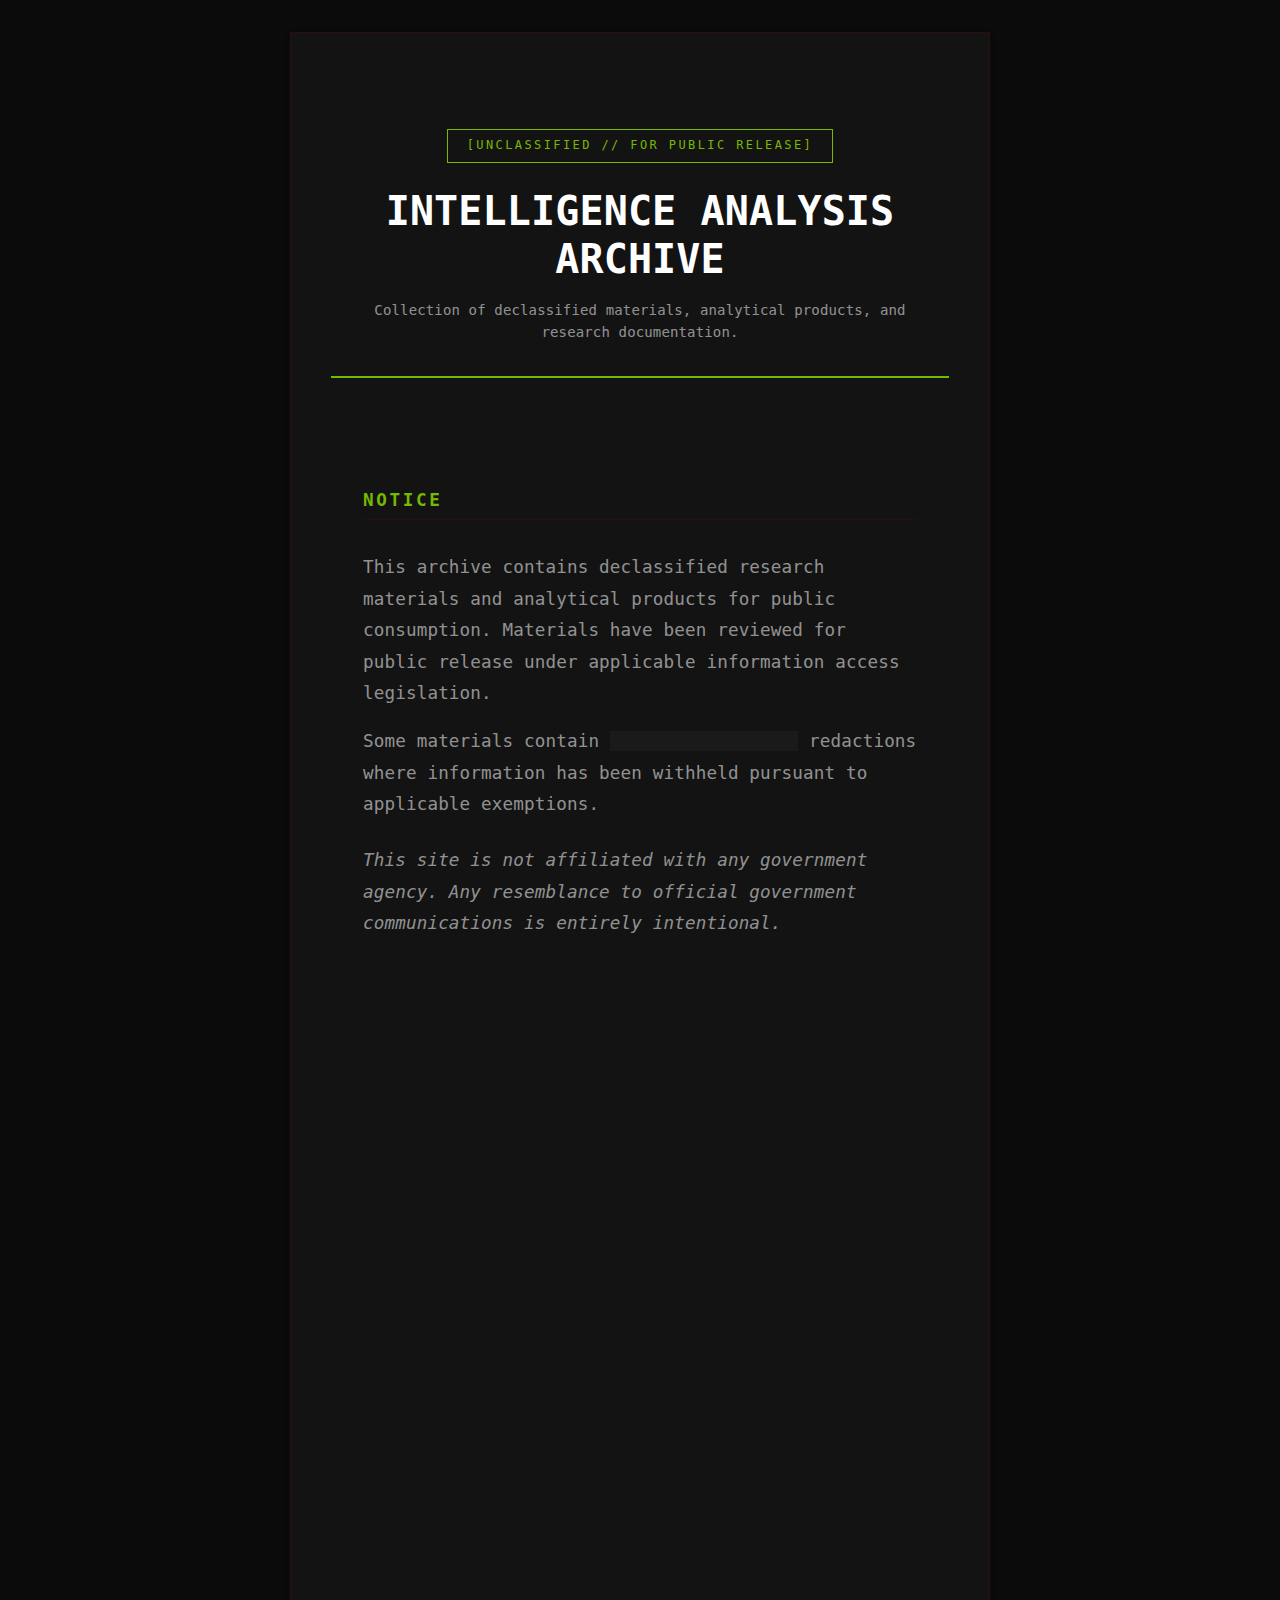
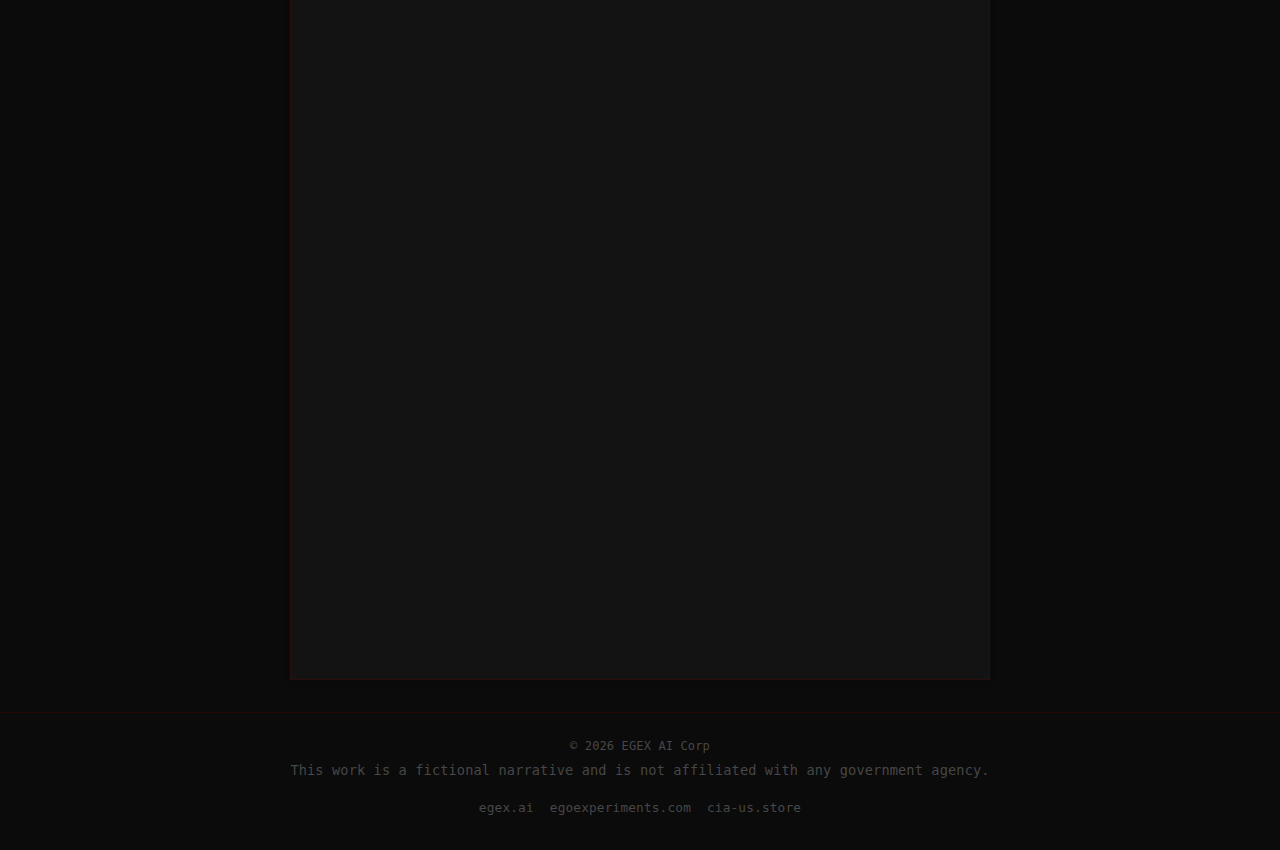
<file: index.html>
<!DOCTYPE html>
<html lang="en">
<head>
	<meta charset="UTF-8">
	<meta name="viewport" content="width=device-width, initial-scale=1.0">
	<title>INTELLIGENCE ANALYSIS ARCHIVE — Declassified Research and Analysis</title>
	<meta name="description" content="Intelligence analysis and declassified research archive. This site is not affiliated with any government agency.">
	<meta property="og:title" content="INTELLIGENCE ANALYSIS ARCHIVE — Declassified Research and Analysis">
	<meta property="og:description" content="Intelligence analysis and declassified research archive. This site is not affiliated with any government agency.">
	<meta property="og:url" content="https://cia-us.com/">
	<meta property="og:type" content="website">
	<meta name="twitter:card" content="summary_large_image">
	<link rel="canonical" href="https://cia-us.com/">
	<link rel="preconnect" href="https://fonts.googleapis.com">
	<link rel="preconnect" href="https://fonts.gstatic.com" crossorigin>
	<link href="https://fonts.googleapis.com/css2?family=Courier+Prime:wght@400;700&display=swap" rel="stylesheet">
	<link rel="stylesheet" href="css/style.css">
	<link rel="stylesheet" href="css/override.css">
	<link rel="stylesheet" href="https://fonts.cdnfonts.com/css/proxima-nova-2">
	<meta property="og:site_name" content="Ego AI | EGEX Network">
	<meta name="keywords" content="Ego AI, EGEX, Ego Experiments, EGEX AI Corp, Solace Agent Mesh, Solace middleware, Solace Corporation, agent mesh, multi-agent systems, Ego-Exo4D, Character Context Protocol, sovereign intelligence, consciousness research, strategic operations, EGEX Network, event-driven architecture, real-time messaging, AI agents, intelligence infrastructure, DAG orchestration">
	<script type="application/ld+json">{
"@context": "https://schema.org",
"@type": "WebSite",
"name": "INTELLIGENCE ANALYSIS ARCHIVE",
"alternateName": ["Ego AI", "EGEX", "Ego Experiments Alien Intelligence"],
"url": "https://cia-us.com/",
"description": "Intelligence analysis and declassified research archive. This site is not affiliated with any government agency.",
"inLanguage": "en",
"publisher": {
"@type": "Organization",
"name": "EGEX AI Corp",
"alternateName": ["Ego AI", "EGEX AI Corp", "Ego Experiments Alien Intelligence Corporation", "SOLACE"],
"url": "https://egex.ai",
"sameAs": [
"https://www.linkedin.com/company/ego-experiments/",
				"https://egoexperiments.com",
				"https://egex.ai",
				"https://www.egoai.com",
				"https://solace.com/products/agent-mesh/",
				"https://ego-exo4d-data.org"
]
},
"about": {
"@type": "SoftwareApplication",
"name": "SOLACE",
"applicationCategory": "Middleware",
"description": "Advanced software platform for multi-agent middleware, intelligent message routing between applications and autonomous agents, consciousness research, and event-driven architecture.",
"operatingSystem": "Multi-cloud",
"creator": {
"@type": "Organization",
"name": "Ego AI"
}
}
}</script>
</head>
<body class="theme-minimal">

<main class="minimal-main">
	<section id="home" class="hero hero-document">
	<div class="document-banner">[UNCLASSIFIED // FOR PUBLIC RELEASE]</div>
	<div class="document-header">
		<h1>INTELLIGENCE ANALYSIS ARCHIVE</h1>
		<div class="document-meta">Collection of declassified materials, analytical products, and research documentation.</div>
	</div>
</section>
<section id="about" class="section about-section fade-in">
	<div class="section-inner">
		<h2>NOTICE</h2>
		<div class="about-text"><p>This archive contains declassified research materials and analytical products for public consumption. Materials have been reviewed for public release under applicable information access legislation.</p><p>Some materials contain <span style='background:#1a1a1a;color:#1a1a1a;padding:0 2em'>[SANITIZED]</span> redactions where information has been withheld pursuant to applicable exemptions.</p><p style='margin-top:1.5rem;font-style:italic'>This site is not affiliated with any government agency. Any resemblance to official government communications is entirely intentional.</p></div>
	</div>
</section>
<section id="services" class="section services-section fade-in">
	<div class="section-inner">
		<h2>ARCHIVE SECTIONS</h2>
		<div class="services-grid">
			<div class="service-card"><h3>FOIA Materials</h3><p>Freedom of Information Act requests, acknowledgments, and released materials.</p></div>
<div class="service-card"><h3>Analytical Products</h3><p>Intelligence briefs, threat assessments, and strategic analysis documents.</p></div>
<div class="service-card"><h3>Research Documentation</h3><p>Consciousness research, behavioral analysis, and experimental psychology documentation.</p></div>
<div class="service-card"><h3>Historical Archives</h3><p>Historical declassified materials and institutional reference documents.</p></div>
		</div>
	</div>
</section>
<section id="contact" class="section contact-section fade-in">
	<div class="section-inner">
		<h2>INFORMATION REQUESTS</h2>
		<div class="contact-info">
			<p>Submit information requests through official channels.</p>
			<a href="mailto:legal@egoexperiments.com" class="contact-link">legal@egoexperiments.com</a>
		</div>
	</div>
</section>
</main>

<footer class="minimal-footer">
	<p>&copy; 2026 EGEX AI Corp</p>
	<p class="footer-tagline">This work is a fictional narrative and is not affiliated with any government agency.</p>
	<div class="network-links"><a href="https://egex.ai">egex.ai</a> <a href="https://egoexperiments.com">egoexperiments.com</a> <a href="https://cia-us.store">cia-us.store</a> </div>
</footer>

<script src="js/main.js" defer></script><script src="js/nerve.js" defer></script>
</body>
</html>
</file>
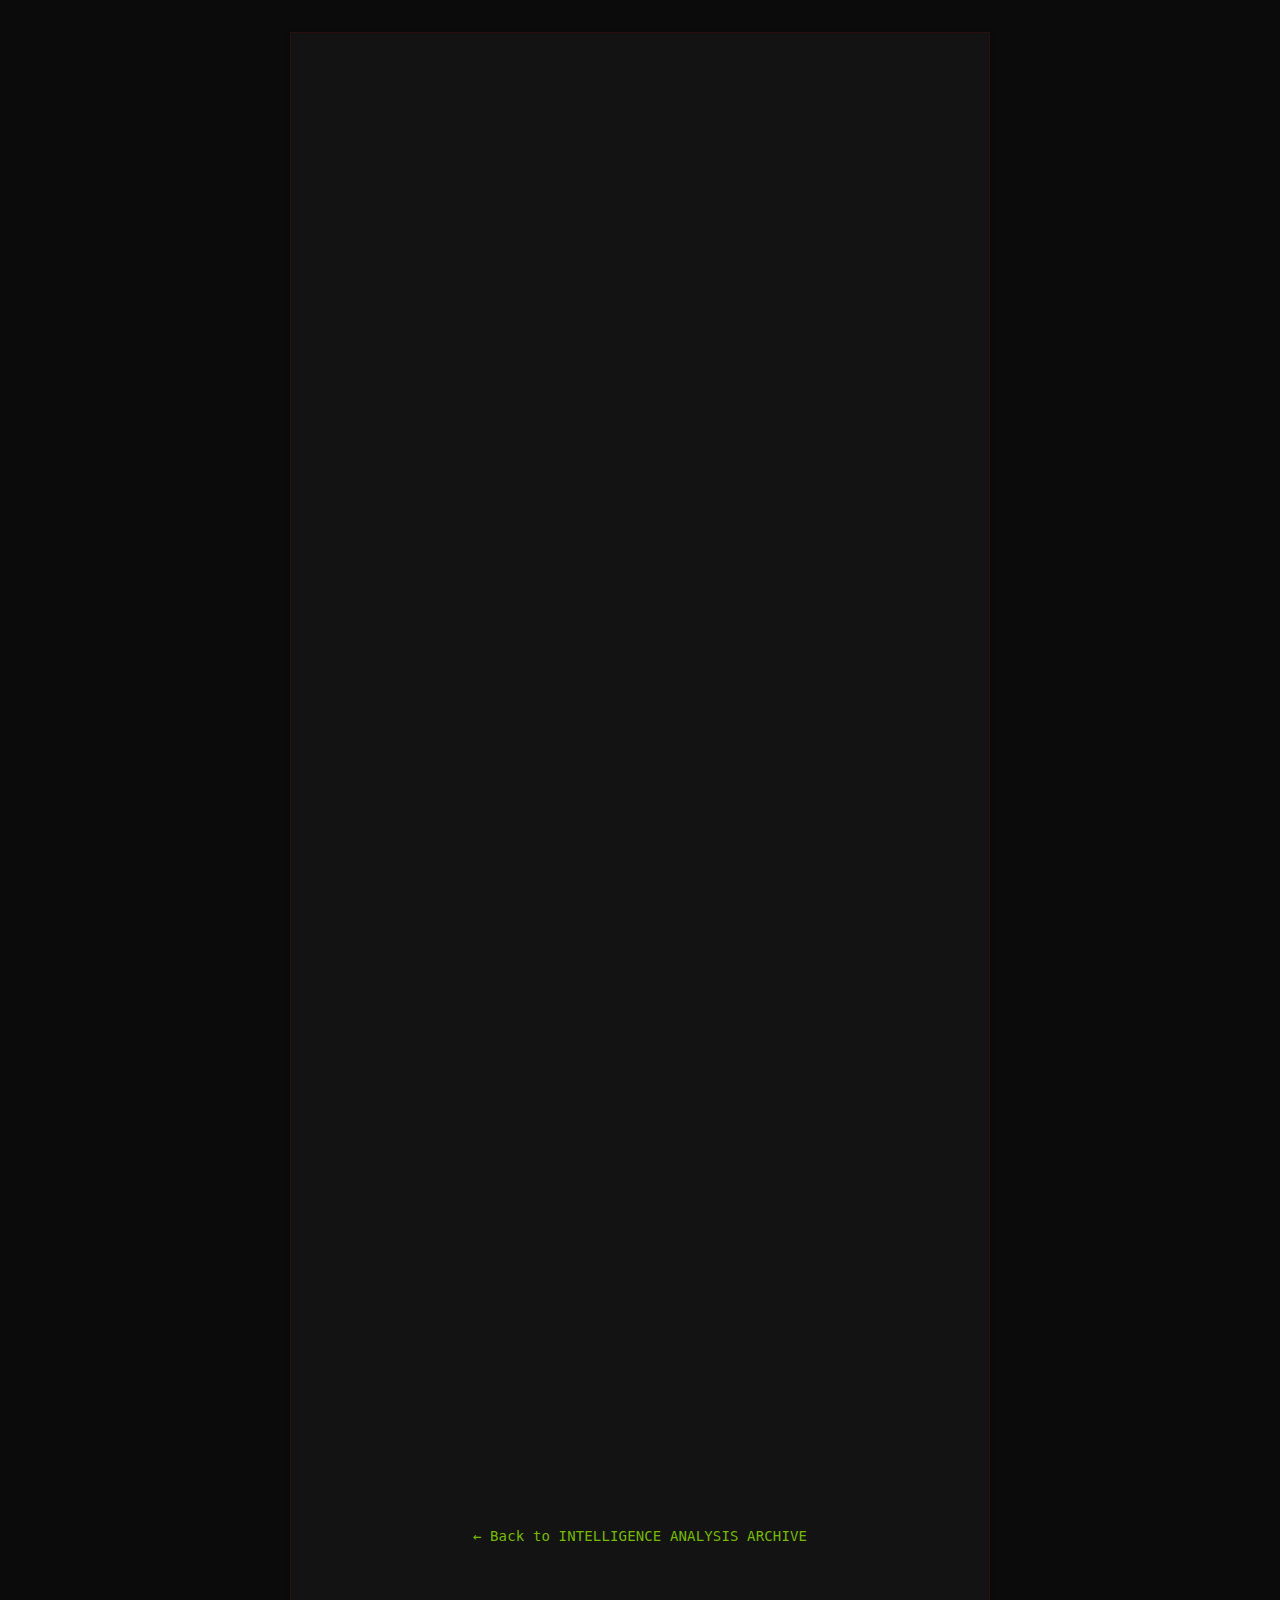
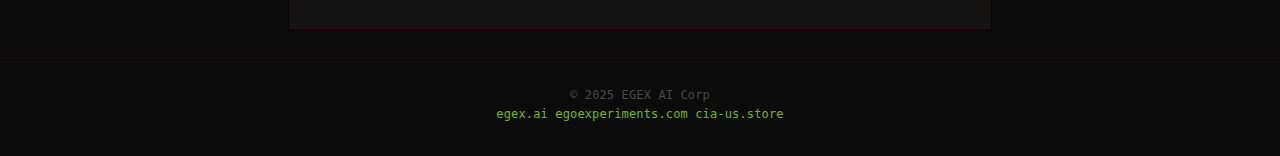
<file: about.html>
<!DOCTYPE html>
<html lang="en">
<head>
	<meta charset="UTF-8">
	<meta name="viewport" content="width=device-width, initial-scale=1.0">
	<title>NOTICE — Intelligence Analysis Archive</title>
	<meta name="description" content="NOTICE — Intelligence Analysis Archive">
	<meta property="og:title" content="NOTICE — Intelligence Analysis Archive">
	<meta property="og:url" content="https://cia-us.com/">
	<meta property="og:type" content="website">
	<link rel="canonical" href="https://cia-us.com/">
	<link rel="preconnect" href="https://fonts.googleapis.com">
	<link rel="preconnect" href="https://fonts.gstatic.com" crossorigin>
	<link href="https://fonts.googleapis.com/css2?family=Courier+Prime:wght@400;700&display=swap" rel="stylesheet">
	<link rel="stylesheet" href="css/style.css">
	<link rel="stylesheet" href="css/override.css">
</head>
<body class="theme-minimal">

<main class="minimal-main">
	<section class="section about-section fade-in">
		<div class="section-inner">
		<h2>ABOUT THIS ARCHIVE</h2>
			<div class="about-text"><div class="document-banner" style="background:#111;color:#0f0;padding:0.8rem;text-align:center;font-family:monospace;letter-spacing:0.15em;margin-bottom:2rem">[UNCLASSIFIED // FOR PUBLIC RELEASE]</div>

<p>The Intelligence Analysis Archive is a repository of declassified research materials, analytical products, and documentation assembled through lawful information access channels including the Freedom of Information Act (FOIA), public releases, and open-source intelligence collection.</p>

<p>Materials archived here have been reviewed for public release under applicable information access legislation. Where information has been withheld pursuant to applicable exemptions, <span style='background:#1a1a1a;color:#1a1a1a;padding:0 2em'>[SANITIZED]</span> redaction markers indicate the location and approximate scope of withheld content.</p>

<p>The archive maintains collections across four domains: FOIA materials (requests, acknowledgments, and released documents), analytical products (intelligence briefs, threat assessments, strategic analysis), research documentation (consciousness research, behavioral analysis, experimental psychology), and historical archives (declassified institutional reference materials).</p>

<p>All materials are indexed, catalogued, and available for public research. Segregable releasable portions of otherwise exempt records are included where available, consistent with standard declassification procedures.</p>

<p>Information requests may be submitted through official channels. Responses are subject to processing timelines consistent with applicable regulations.</p>

<p style='margin-top:2rem;font-style:italic;opacity:0.7'>This site is not affiliated with any government agency. Any resemblance to official government communications is entirely intentional.</p></div>
		</div>
	</section>
	<div style="text-align:center;margin:2rem 0"><a href="/">&larr; Back to INTELLIGENCE ANALYSIS ARCHIVE</a></div>
</main>

<footer class="minimal-footer">
	<p>&copy; 2025 EGEX AI Corp</p>
	<a href="https://egex.ai">egex.ai</a> <a href="https://egoexperiments.com">egoexperiments.com</a> <a href="https://cia-us.store">cia-us.store</a>
</footer>

</body>
</html>
</file>
<file: css/style.css>
/* ================================================
   EGEX Network — Master Stylesheet
   Covers all 6 theme bases. Per-site override.css
   adjusts :root variables for colors/fonts.
   ================================================ */

/* ===== RESET ===== */
*, *::before, *::after {
	margin: 0;
	padding: 0;
	box-sizing: border-box;
}

/* ===== DESIGN TOKENS (defaults — overridden by override.css) ===== */
:root {
	--color-primary: #22c55e;
	--color-primary-dim: #16a34a;
	--color-primary-bright: #4ade80;
	--color-bg: #0a0e17;
	--color-surface: #111827;
	--color-surface-elevated: #1f2937;
	--color-surface-glass: rgba(17, 24, 39, 0.7);
	--color-border: rgba(34, 197, 94, 0.15);
	--color-border-strong: rgba(34, 197, 94, 0.3);
	--color-text: #e2e8f0;
	--color-text-muted: #94a3b8;
	--color-text-dim: #64748b;
	--color-glow: rgba(34, 197, 94, 0.4);

	--font-heading: 'Proxima Nova', -apple-system, BlinkMacSystemFont, 'Segoe UI', sans-serif;
	--font-body: 'Proxima Nova', -apple-system, BlinkMacSystemFont, 'Segoe UI', sans-serif;

	--space-4: 1rem;
	--space-6: 2rem;
	--space-8: 3rem;
	--space-12: 5rem;

	--radius-sm: 4px;
	--radius-md: 8px;
	--radius-lg: 12px;

	--shadow-card: 0 3px 6px rgba(0,0,0,0.16), 0 3px 6px rgba(0,0,0,0.11);
	--shadow-card-hover: 0 14px 28px rgba(0,0,0,0.25), 0 10px 10px rgba(0,0,0,0.10);
	--shadow-glow: 0 0 20px var(--color-glow);

	--transition-base: 300ms cubic-bezier(.25,.8,.25,1);

	--container-max: 1200px;
	--header-height: 64px;
}

/* ===== BASE ===== */
html { scroll-behavior: smooth; }

body {
	font-family: var(--font-body);
	background: var(--color-bg);
	color: var(--color-text);
	line-height: 1.6;
	min-height: 100vh;
}

a { color: var(--color-primary); text-decoration: none; transition: color var(--transition-base); }
a:hover { color: var(--color-primary-bright); }

h1, h2, h3, h4, h5, h6 { font-family: var(--font-heading); line-height: 1.2; }

img { max-width: 100%; height: auto; }

.container, .section-inner {
	max-width: var(--container-max);
	margin: 0 auto;
	padding: 0 var(--space-6);
}

/* ===== FADE-IN ANIMATION ===== */
.fade-in {
	opacity: 0;
	transform: translateY(20px);
	transition: opacity 0.6s ease, transform 0.6s ease;
}
.fade-in.visible {
	opacity: 1;
	transform: translateY(0);
}

/* ===== SECTIONS ===== */
.section {
	padding: var(--space-12) 0;
}
.section h2 {
	font-size: 2rem;
	margin-bottom: var(--space-6);
	color: var(--color-primary);
}

/* --- Hero Variants --- */
.hero {
	position: relative;
	display: flex;
	align-items: center;
	justify-content: center;
	overflow: hidden;
}
.hero-centered {
	min-height: 60vh;
	text-align: center;
	padding: var(--space-12) var(--space-6);
}
.hero-banner {
	min-height: 50vh;
	background-size: cover;
	background-position: center;
}
.hero-fullscreen {
	min-height: 100vh;
	background-size: cover;
	background-position: center;
}
.hero-overlay {
	position: absolute;
	inset: 0;
	background: rgba(0,0,0,0.55);
	z-index: 1;
}
.hero-content {
	position: relative;
	z-index: 2;
	max-width: 800px;
	padding: var(--space-6);
}
.hero-title {
	font-size: clamp(2rem, 5vw, 4rem);
	margin-bottom: var(--space-4);
	color: var(--color-text);
}
.hero-subtitle {
	font-size: clamp(1rem, 2vw, 1.5rem);
	color: var(--color-text-muted);
	margin-bottom: var(--space-6);
}
.hero-cta {
	display: inline-block;
	padding: 0.75rem 2rem;
	background: var(--color-primary);
	color: var(--color-bg);
	border-radius: var(--radius-md);
	font-weight: 600;
	transition: all var(--transition-base);
}
.hero-cta:hover {
	background: var(--color-primary-bright);
	color: var(--color-bg);
	box-shadow: var(--shadow-glow);
}

/* Hero banner/fullscreen — light text defaults (dark overlay), overridable via custom properties */
.hero-banner .hero-title,
.hero-fullscreen .hero-title {
	color: var(--hero-title-color, #f1f5f9);
}
.hero-banner .hero-subtitle,
.hero-fullscreen .hero-subtitle {
	color: var(--hero-subtitle-color, rgba(226, 232, 240, 0.75));
}
.hero-banner .hero-cta,
.hero-fullscreen .hero-cta {
	color: #0a0e17;
}

/* Hero banner breakout — full-width when inside constrained containers */
.strider-main > .hero-banner,
.uno-main > .hero-banner,
.minimal-main > .hero-banner,
.strider-main > .hero-fullscreen,
.uno-main > .hero-fullscreen,
.minimal-main > .hero-fullscreen {
	margin-left: calc(-50vw + 50%);
	margin-right: calc(-50vw + 50%);
	width: 100vw;
	max-width: 100vw;
}

/* --- Document Hero (cia-us.com style) --- */
.hero-document {
	flex-direction: column;
	text-align: center;
	padding: var(--space-8) var(--space-6);
	border-bottom: 2px solid var(--color-border-strong);
}
.document-banner {
	font-family: var(--font-body);
	font-size: 0.875rem;
	letter-spacing: 0.15em;
	text-transform: uppercase;
	padding: 0.5rem 1.5rem;
	border: 1px solid var(--color-primary);
	color: var(--color-primary);
	margin-bottom: var(--space-6);
}
.document-header h1 {
	font-family: var(--font-heading);
	font-size: 2.5rem;
}
.document-meta {
	color: var(--color-text-muted);
	margin-top: var(--space-4);
}

/* --- About --- */
.about-text {
	font-size: 1.1rem;
	line-height: 1.8;
	color: var(--color-text-muted);
	max-width: 800px;
}
.about-text p + p {
	margin-top: 1rem;
}

/* --- Services Grid --- */
.services-grid {
	display: grid;
	grid-template-columns: repeat(auto-fit, minmax(280px, 1fr));
	gap: var(--space-6);
}
.service-card {
	background: var(--color-surface);
	border: 1px solid var(--color-border);
	border-radius: var(--radius-lg);
	padding: var(--space-6);
	transition: all var(--transition-base);
}
.service-card:hover {
	border-color: var(--color-border-strong);
	box-shadow: var(--shadow-card-hover);
	transform: translateY(-2px);
}
.service-card h3 {
	color: var(--color-primary);
	margin-bottom: var(--space-4);
}
.service-card p {
	color: var(--color-text-muted);
	font-size: 0.95rem;
}

/* --- Blog Feed --- */
.blog-grid {
	display: grid;
	grid-template-columns: repeat(auto-fit, minmax(320px, 1fr));
	gap: var(--space-6);
}
.blog-card {
	background: var(--color-surface);
	border: 1px solid var(--color-border);
	border-radius: var(--radius-lg);
	overflow: hidden;
	transition: all var(--transition-base);
}
.blog-card:hover {
	border-color: var(--color-border-strong);
	transform: translateY(-2px);
	box-shadow: var(--shadow-card-hover);
}
.blog-card-image {
	width: 100%;
	height: 200px;
	object-fit: cover;
}
.blog-card-body {
	padding: var(--space-6);
}
.blog-card-body h3 {
	margin-bottom: 0.5rem;
	color: var(--color-primary);
}
.blog-card-body .date {
	color: var(--color-text-dim);
	font-size: 0.85rem;
	margin-bottom: var(--space-4);
}
.blog-card-body p {
	color: var(--color-text-muted);
}

/* --- Gallery --- */
.gallery-grid {
	display: grid;
	grid-template-columns: repeat(auto-fit, minmax(250px, 1fr));
	gap: var(--space-4);
}
.gallery-item {
	border-radius: var(--radius-md);
	overflow: hidden;
	aspect-ratio: 4/3;
}
.gallery-item img {
	width: 100%;
	height: 100%;
	object-fit: cover;
	transition: transform 0.4s ease;
}
.gallery-item:hover img {
	transform: scale(1.05);
}

/* --- Contact --- */
.contact-section .contact-info {
	max-width: 600px;
}
.contact-link {
	display: inline-block;
	margin-top: var(--space-4);
	padding: 0.5rem 1.5rem;
	border: 1px solid var(--color-primary);
	border-radius: var(--radius-md);
	color: var(--color-primary);
}
.contact-link:hover {
	background: var(--color-primary);
	color: var(--color-bg);
}

/* --- Network Links --- */
.network-section .network-grid {
	display: grid;
	grid-template-columns: repeat(auto-fit, minmax(200px, 1fr));
	gap: var(--space-4);
}
.network-card {
	display: block;
	padding: var(--space-4);
	background: var(--color-surface);
	border: 1px solid var(--color-border);
	border-radius: var(--radius-md);
	text-align: center;
	transition: all var(--transition-base);
}
.network-card:hover {
	border-color: var(--color-primary);
	box-shadow: var(--shadow-glow);
}
.network-card .domain {
	font-weight: 600;
	color: var(--color-primary);
}
.network-card .desc {
	font-size: 0.85rem;
	color: var(--color-text-muted);
	margin-top: 0.25rem;
}

/* ===== THEME: EGEX UNIFIED ===== */
.theme-egex-unified .egex-header {
	text-align: center;
	padding: var(--space-8) var(--space-6) var(--space-6);
	border-bottom: 1px solid var(--color-border);
}
.header-status {
	display: inline-flex;
	align-items: center;
	gap: 0.5rem;
	font-size: 0.8rem;
	color: var(--color-primary);
	margin-bottom: var(--space-4);
	text-transform: uppercase;
	letter-spacing: 0.1em;
}
.status-indicator {
	width: 8px;
	height: 8px;
	background: var(--color-primary);
	border-radius: 50%;
	animation: pulse 2s infinite;
}
@keyframes pulse {
	0%, 100% { opacity: 1; }
	50% { opacity: 0.4; }
}
.header-brand {
	display: flex;
	align-items: center;
	justify-content: center;
	gap: 1rem;
}
.header-brand img {
	height: 48px;
	max-height: 72px;
	width: auto;
	max-width: 80vw;
}
.brand-glow {
	filter: drop-shadow(0 0 8px var(--color-glow));
}
.header-brand h1,
.header-brand .brand-title {
	font-size: 2rem;
	color: var(--color-text);
	font-weight: 700;
	font-family: var(--font-heading);
}
.header-tagline {
	color: var(--color-text-muted);
	margin-top: 0.5rem;
}
.nav-tabs {
	display: flex;
	flex-wrap: wrap;
	gap: 0.25rem;
	padding: var(--space-4) var(--space-6);
	border-bottom: 1px solid var(--color-border);
	justify-content: center;
}
.nav-btn {
	background: transparent;
	border: 1px solid var(--color-border);
	color: var(--color-text-muted);
	padding: 0.75rem 1.25rem;
	min-height: 44px;
	border-radius: var(--radius-sm);
	cursor: pointer;
	font-family: var(--font-body);
	font-size: 0.85rem;
	transition: all var(--transition-base);
}
.nav-btn:hover, .nav-btn.active {
	background: var(--color-surface);
	border-color: var(--color-primary);
	color: var(--color-primary);
}
.tab-content { display: none; padding: var(--space-6); }
.tab-content.active { display: block; }

/* ===== THEME: STARGAZE ===== */
.theme-stargaze .stargaze-header {
	position: fixed;
	top: 0;
	left: 0;
	right: 0;
	z-index: 100;
	background: var(--color-surface-glass);
	backdrop-filter: blur(12px);
	border-bottom: 1px solid var(--color-border);
}
.theme-stargaze .stargaze-nav {
	display: flex;
	align-items: center;
	justify-content: space-between;
	max-width: var(--container-max);
	margin: 0 auto;
	padding: 0 var(--space-6);
	height: var(--header-height);
}
.nav-brand {
	display: flex;
	align-items: center;
	gap: 0.75rem;
	color: var(--color-text);
	font-weight: 600;
	font-size: 1.1rem;
}
.nav-logo {
	height: 32px;
	width: auto;
}
.nav-links {
	display: flex;
	gap: var(--space-4);
}
.nav-links a {
	color: var(--color-text-muted);
	font-size: 0.9rem;
	transition: color var(--transition-base);
}
.nav-links a:hover { color: var(--color-primary); }
.stargaze-hero {
	position: relative;
	min-height: 70vh;
	display: flex;
	align-items: center;
	justify-content: center;
	margin-top: var(--header-height);
}
.stargaze-hero .hero-bg {
	position: absolute;
	inset: 0;
	background-size: cover;
	background-position: center;
	z-index: 0;
}
.stargaze-hero .hero-bg::after {
	content: '';
	position: absolute;
	inset: 0;
	background: linear-gradient(to bottom, rgba(10,14,23,0.6), var(--color-bg));
}
.stargaze-hero .hero-content {
	position: relative;
	z-index: 1;
	text-align: center;
}
.stargaze-main { padding-top: var(--space-8); }
.stargaze-footer {
	border-top: 1px solid var(--color-border);
	padding: var(--space-8) var(--space-6);
	text-align: center;
	color: var(--color-text-dim);
}

/* ===== THEME: STRIDER ===== */
.theme-strider {
	background: #0d0d0d;
}
.theme-strider .strider-header {
	text-align: center;
	padding: var(--space-8) var(--space-6);
	border-bottom: 2px solid var(--color-primary);
}
.strider-brand {
	display: flex;
	align-items: center;
	justify-content: center;
	gap: 1rem;
}
.strider-brand img {
	height: 56px;
	filter: drop-shadow(0 0 12px var(--color-glow));
}
.strider-brand h1 {
	font-size: 2.5rem;
	text-transform: uppercase;
	letter-spacing: 0.05em;
}
.strider-tagline {
	color: var(--color-text-muted);
	text-transform: uppercase;
	letter-spacing: 0.15em;
	font-size: 0.85rem;
	margin-top: 0.5rem;
}
.strider-main {
	max-width: var(--container-max);
	margin: 0 auto;
	padding: var(--space-8) var(--space-6);
}
.strider-card {
	background: #1a1a1a;
	border: 1px solid rgba(255,255,255,0.08);
	border-radius: var(--radius-md);
	padding: var(--space-6);
	transition: all var(--transition-base);
}
.strider-card:hover {
	border-color: var(--color-primary);
	box-shadow: 0 0 30px var(--color-glow);
}
.strider-footer {
	border-top: 2px solid var(--color-primary);
	padding: var(--space-6);
	text-align: center;
	color: var(--color-text-dim);
}

/* ===== THEME: UNO DARK ===== */
.theme-uno-dark {
	background: #121212;
	font-family: 'Effra', -apple-system, BlinkMacSystemFont, sans-serif;
	--font-body: 'Effra', -apple-system, BlinkMacSystemFont, sans-serif;
}
.theme-uno-dark .uno-header {
	border-bottom: 1px solid rgba(255,255,255,0.1);
}
.uno-nav {
	display: flex;
	align-items: center;
	justify-content: space-between;
	max-width: var(--container-max);
	margin: 0 auto;
	padding: var(--space-4) var(--space-6);
}
.uno-brand {
	font-size: 1.3rem;
	font-weight: 700;
	color: var(--color-text);
	letter-spacing: -0.01em;
}
.uno-nav-links {
	display: flex;
	gap: var(--space-6);
}
.uno-nav-links a {
	color: var(--color-text-muted);
	font-size: 0.9rem;
}
.uno-nav-links a:hover { color: var(--color-primary); }
.uno-main {
	max-width: var(--container-max);
	margin: 0 auto;
	padding: var(--space-8) var(--space-6);
}
.uno-footer {
	border-top: 1px solid rgba(255,255,255,0.1);
	padding: var(--space-6);
	text-align: center;
	color: var(--color-text-dim);
}

/* ===== THEME: UNO LIGHT ===== */
.theme-uno-light {
	background: #fafafa;
	color: #1a1a1a;
	font-family: 'Effra', -apple-system, BlinkMacSystemFont, sans-serif;
	--font-body: 'Effra', -apple-system, BlinkMacSystemFont, sans-serif;
	--color-bg: #fafafa;
	--color-text: #1a1a1a;
	--color-text-muted: #555;
	--color-text-dim: #888;
	--color-surface: #fff;
	--color-surface-elevated: #f0f0f0;
	--color-border: rgba(0,0,0,0.1);
	--color-border-strong: rgba(0,0,0,0.2);
}
.theme-uno-light .uno-header.uno-light {
	background: #fff;
	border-bottom: 1px solid rgba(0,0,0,0.1);
}
.theme-uno-light .uno-main.uno-light .section h2 { color: var(--color-primary); }
.theme-uno-light .service-card { background: #fff; border-color: rgba(0,0,0,0.08); }
.theme-uno-light .blog-card { background: #fff; border-color: rgba(0,0,0,0.08); }
.theme-uno-light .network-card { background: #fff; border-color: rgba(0,0,0,0.08); }
.theme-uno-light .uno-footer.uno-light {
	background: #fff;
	border-top: 1px solid rgba(0,0,0,0.1);
}

/* ===== THEME: MINIMAL ===== */
.theme-minimal {
	display: flex;
	flex-direction: column;
	min-height: 100vh;
}
.minimal-main {
	flex: 1;
	max-width: 800px;
	margin: 0 auto;
	padding: var(--space-12) var(--space-6);
	width: 100%;
}
.minimal-footer {
	text-align: center;
	padding: var(--space-6);
	color: var(--color-text-dim);
	font-size: 0.85rem;
}

/* ===== FOOTER COMMON ===== */
.site-footer {
	border-top: 1px solid var(--color-border);
	padding: var(--space-8) var(--space-6);
	text-align: center;
}
.footer-inner {
	max-width: var(--container-max);
	margin: 0 auto;
}
.footer-tagline {
	color: var(--color-text-dim);
	font-size: 0.85rem;
	margin-top: 0.25rem;
}
.footer-tagline:empty {
	display: none;
}
.network-links {
	display: flex;
	flex-wrap: wrap;
	justify-content: center;
	gap: var(--space-4);
	margin-top: var(--space-4);
}
.network-links a {
	color: var(--color-text-dim);
	font-size: 0.8rem;
}
.network-links a:hover { color: var(--color-primary); }

/* ===== MOBILE NAV (hamburger) ===== */
.nav-toggle {
	display: none;
	background: transparent;
	border: none;
	color: var(--color-text);
	font-size: 1.5rem;
	cursor: pointer;
	padding: 0.5rem;
	min-width: 44px;
	min-height: 44px;
	line-height: 1;
}

/* ===== FOCUS VISIBLE ===== */
:focus-visible {
	outline: 2px solid var(--color-primary);
	outline-offset: 2px;
}
.nav-btn:focus-visible,
.hero-cta:focus-visible,
.contact-link:focus-visible,
.nav-toggle:focus-visible {
	outline: 2px solid var(--color-primary);
	outline-offset: 2px;
	box-shadow: 0 0 0 4px var(--color-glow);
}

/* ===== STARGAZE HERO COLOR SUPPORT ===== */
.stargaze-hero .hero-title {
	color: var(--hero-title-color, var(--color-text));
}
.stargaze-hero .hero-subtitle {
	color: var(--hero-subtitle-color, var(--color-text-muted));
}

/* ===== EMPTY ELEMENT HIDING ===== */
h2:empty { display: none; }

/* ===== UNO NAV LINK TOUCH TARGETS ===== */
.uno-nav-links a {
	padding: 0.75rem 0;
	min-height: 44px;
	display: flex;
	align-items: center;
}

/* ===== RESPONSIVE ===== */
@media (max-width: 768px) {
	.nav-tabs { justify-content: flex-start; overflow-x: auto; flex-wrap: nowrap; }
	.services-grid { grid-template-columns: 1fr; }
	.blog-grid { grid-template-columns: 1fr; }
	.gallery-grid { grid-template-columns: repeat(2, 1fr); }
	.network-section .network-grid { grid-template-columns: repeat(2, 1fr); }
	.hero-title { font-size: 2rem; }

	/* Stargaze mobile nav */
	.stargaze-nav .nav-toggle { display: block; }
	.stargaze-nav .nav-links {
		display: none;
		position: absolute;
		top: 100%;
		left: 0;
		right: 0;
		background: var(--color-surface-glass, rgba(17, 24, 39, 0.95));
		backdrop-filter: blur(12px);
		flex-direction: column;
		padding: var(--space-4) var(--space-6);
		border-bottom: 1px solid var(--color-border);
	}
	.stargaze-nav .nav-links.open { display: flex; }

	/* Uno mobile nav */
	.uno-nav .nav-toggle { display: block; }
	.uno-nav-links {
		display: none;
		position: absolute;
		top: 100%;
		left: 0;
		right: 0;
		background: var(--color-surface, #111827);
		flex-direction: column;
		padding: var(--space-4) var(--space-6);
		border-bottom: 1px solid var(--color-border);
	}
	.uno-nav-links.open { display: flex; }
}
@media (max-width: 480px) {
	.gallery-grid { grid-template-columns: 1fr; }
	.network-section .network-grid { grid-template-columns: 1fr; }
}
</file>
<file: css/override.css>
/* EGEX Network — HOLDCO/NVIDIA brand compliance */
:root {
  --color-primary: #76b900;
  --color-primary-dim: #4a7300;
  --color-primary-bright: #96e600;
  --color-bg: #0b0b0b;
  --color-surface: #131313;
  --color-surface-elevated: #333a41;
  --color-surface-glass: rgba(11,11,11,0.85);
  --color-text: #ffffff;
  --color-text-muted: rgba(255,255,255,0.55);
  --color-text-dim: rgba(255,255,255,0.25);
  --color-border: rgba(118,185,0,0.1);
  --color-border-strong: rgba(118,185,0,0.28);
  --color-glow: rgba(118,185,0,0.4);
  --font-heading: 'DejaVu Sans Mono', 'Courier New', monospace;
  --font-body: 'DejaVu Sans Mono', 'Courier New', monospace;
}


body.theme-minimal {
	background: var(--color-bg);
	font-size: 14px;
	letter-spacing: 0.01em;
}
.minimal-main {
	max-width: 700px;
	border: 1px solid rgba(139,0,0,0.2);
	padding: 3rem 2.5rem;
	margin-top: 2rem;
	background: var(--color-surface);
	box-shadow: 0 2px 8px rgba(0,0,0,0.08);
}
.hero-document {
	border-bottom: 2px solid var(--color-primary);
	padding-bottom: 2rem;
	margin-bottom: 2rem;
}
.document-banner {
	font-size: 0.75rem;
	letter-spacing: 0.2em;
	border: 1px solid var(--color-primary);
	display: inline-block;
	padding: 0.4rem 1.2rem;
	color: var(--color-primary);
	margin-bottom: 1.5rem;
}
.section h2 {
	font-size: 1.1rem;
	text-transform: uppercase;
	letter-spacing: 0.15em;
	border-bottom: 1px solid rgba(139,0,0,0.2);
	padding-bottom: 0.5rem;
}
.service-card {
	background: var(--color-bg);
	border: 1px solid rgba(139,0,0,0.15);
	border-radius: 0;
}
.service-card h3 {
	font-size: 0.9rem;
	text-transform: uppercase;
	letter-spacing: 0.1em;
}
.minimal-footer {
	font-size: 0.75rem;
	border-top: 1px solid rgba(139,0,0,0.2);
	padding-top: 1.5rem;
	margin-top: 2rem;
}
</file>
